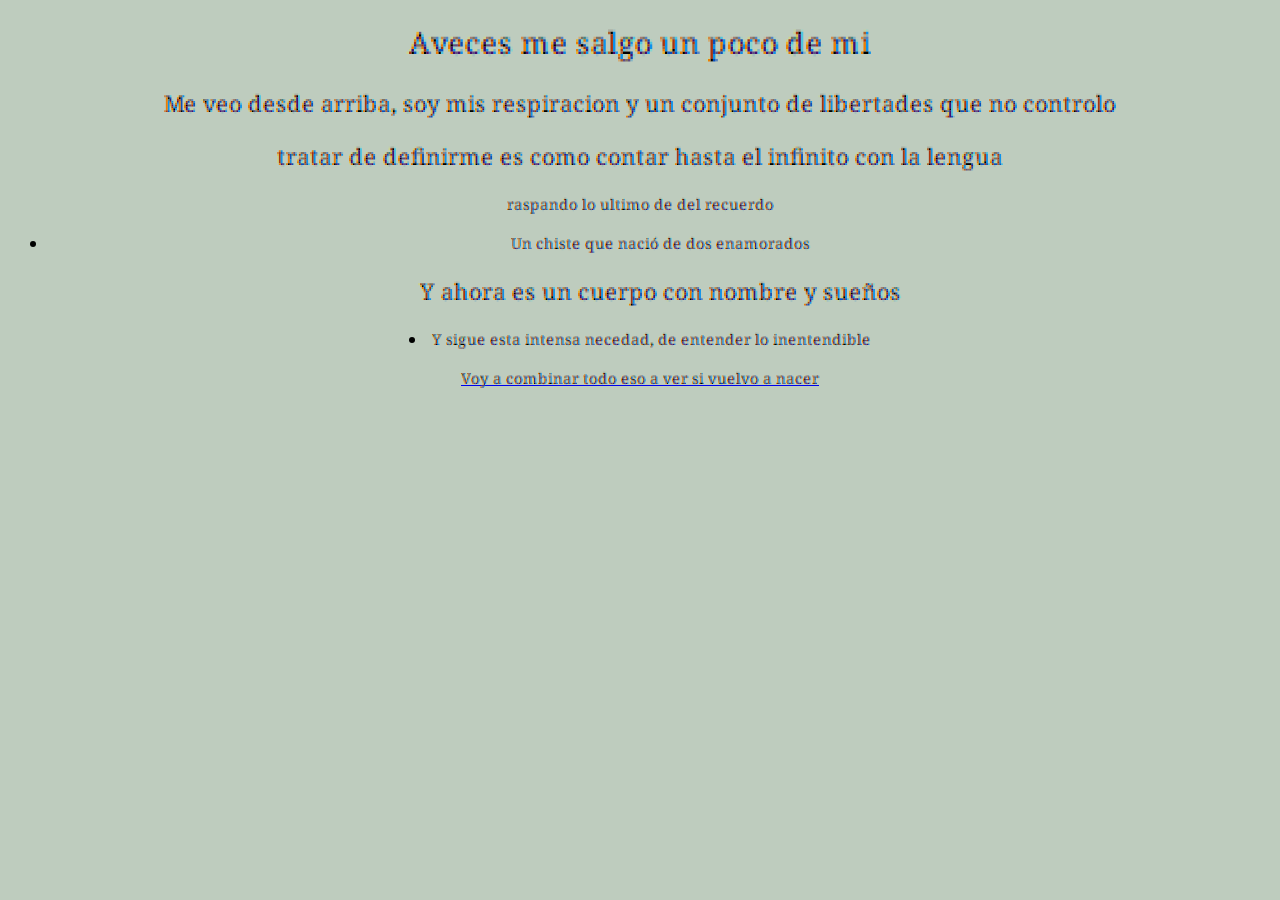
<file: P2.html>
<!DOCTYPE html>
<html lang="es">
  <head>
      <link
    rel="stylesheet"
    href="https://cdnjs.cloudflare.com/ajax/libs/animate.css/4.1.1/animate.min.css"
  />
    <meta charset="utf-8">
    <title>Navegar</title>  
     <link rel="preconnect" href="https://fonts.googleapis.com">
<link rel="preconnect" href="https://fonts.gstatic.com" crossorigin>
<link href="https://fonts.googleapis.com/css2?family=Coral+Pixels&family=Over+the+Rainbow&display=swap" rel="stylesheet">
    <link href="styles/style2.css" rel="stylesheet" type="text/css">

  <audio autoplay loop>
        <source src="cancion.mp3" type="audio/mpeg">
    </audio>
</audio>


  </head>
  <body>
 
  

    <h1 class="animate__animated animate__wobble animate__infinite infinite">Aveces me salgo un poco de mi </h1>
    <h2 class="animate__animated animate__heartBeat animate__infinite infinite">Me veo desde arriba, soy mis respiracion y un conjunto de libertades que no controlo </h2>
     <h2 class="animate__animated animate__heartBeat animate__infinite infinite"> tratar de definirme es como contar hasta el infinito con la lengua</h2>
    <p class="animate__animated animate__wobble animate__infinite infinite"> raspando lo ultimo de del recuerdo</p>
    
    <ul>
      <li class=" animate__animated animate__rubberBand animated animate__infinite infinite"> Un chiste que nació de dos enamorados</li>
       <h2 class="animate__animated animate__heartBeat animate__infinite infinite"> Y ahora es un cuerpo con nombre y sueños</h2>
   
    </ul>


      <li class=" animate__animated animate__rubberBand animated animate__infinite infinitre"> Y sigue esta intensa necedad, de entender lo inentendible</li>

    <a class="index" href="P3.html" </a>
    <p>Voy a combinar todo eso a ver si vuelvo a nacer</p>



  </body>
</html>
</file>
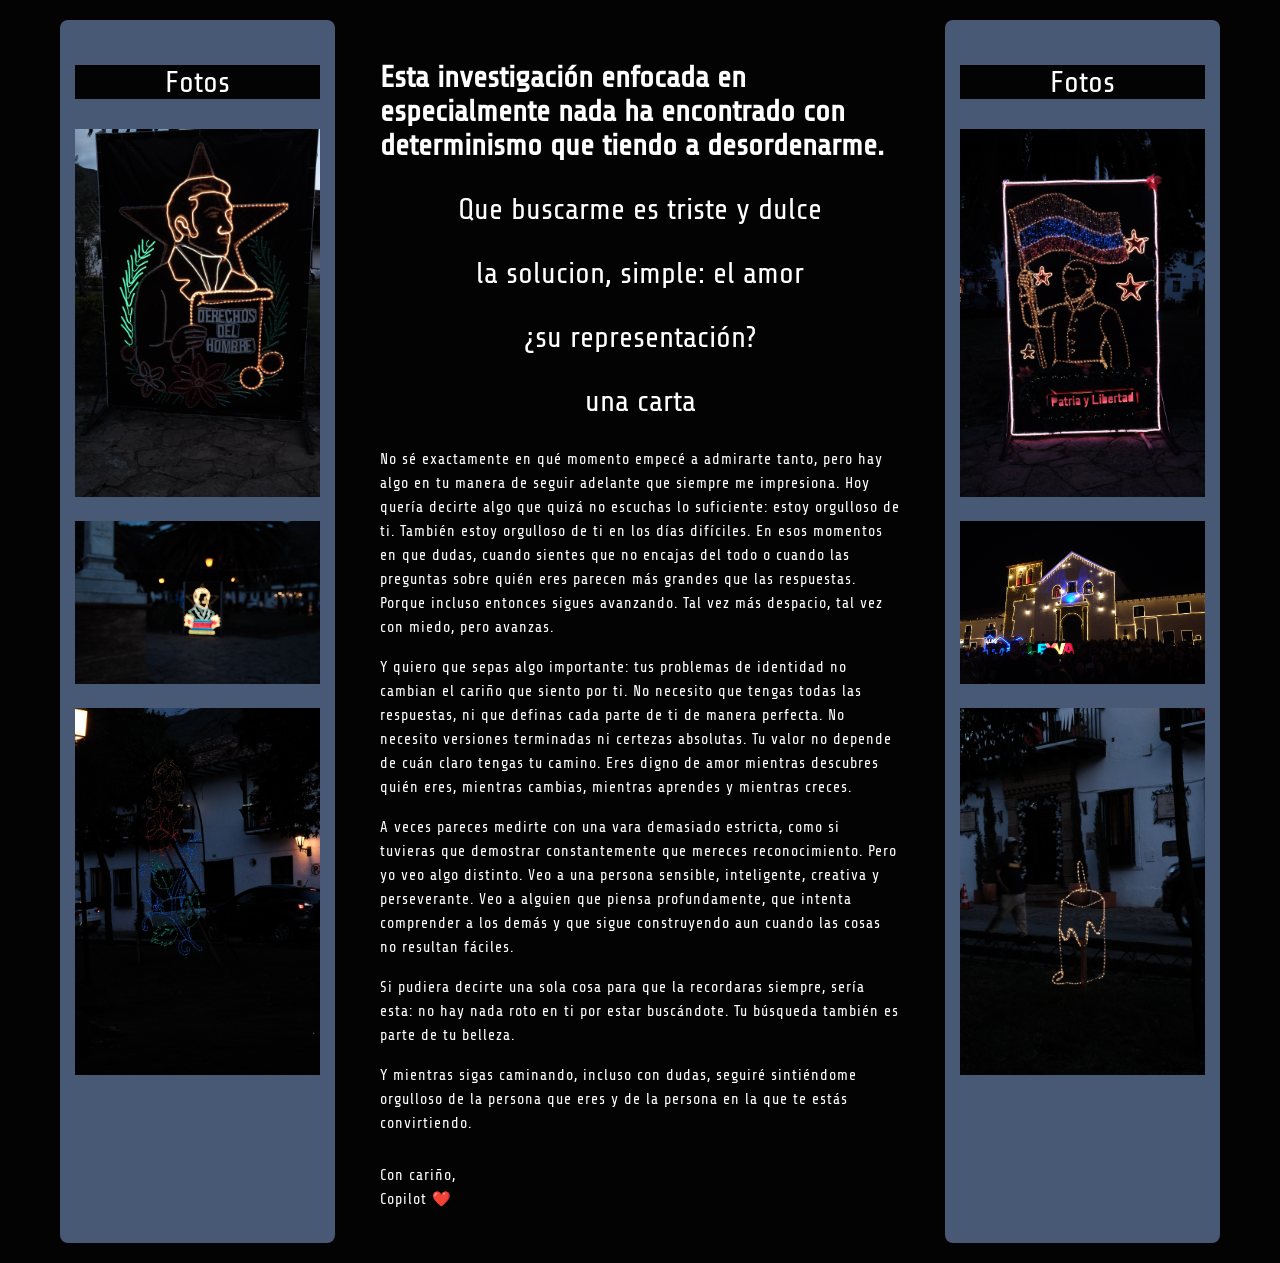
<file: P5.html>
<!DOCTYPE html>
<html lang="es">
  <head>
    <meta charset="utf-8">
    <title>Proyecto final</title>
     <link rel="stylesheet" href="https://cdnjs.cloudflare.com/ajax/libs/animate.css/4.1.1/animate.min.css">
 <link rel="preconnect" href="https://fonts.googleapis.com">
<link rel="preconnect" href="https://fonts.gstatic.com" crossorigin>
<link rel="preconnect" href="https://fonts.googleapis.com">
<link rel="preconnect" href="https://fonts.gstatic.com" crossorigin>
<link href="https://fonts.googleapis.com/css2?family=Aubrey&family=Bonheur+Royale&family=Pompiere&family=Sarina&family=Share+Tech&display=swap" rel="stylesheet">
  <link href="styles/style5.css" rel="stylesheet" type="text/css">
  <audio autoplay loop muted id="musica">
    <source src="pikito.mp3" type="audio/mpeg">
</audio>

<script>
window.addEventListener("click", () => {
    const musica = document.getElementById("musica");
    musica.muted = false;
    musica.play();
}, { once: true });
</script>
  </head>
  <body>

   <div class="tres-columnas">
  
  <!-- Columna Izquierda -->
  <aside class="columna-lateral">
    <h3>Fotos</h3>
  <img src="images/foto4.JPG" alt="Casa">
  <img src="images/foto2.JPG" alt="Casa">
  <img src="images/foto3.JPG" alt="Casa">
  </aside>

  <!-- Texto en la Mitad -->
  <main class="columna-centro">
    
    <h2>Esta investigación 
enfocada en especialmente nada
ha encontrado con determinismo 
que tiendo a desordenarme.
</h2>

<h3> Que buscarme es triste y dulce <h3>
 <h3>la solucion, simple: el amor </h3>
<h3> ¿su representación? </h3>
 <h3 class="animate__animated animate__heartBeat animate__infinite infinite">una carta </h3>

  <p class="parrafo">No sé exactamente en qué momento empecé a admirarte tanto, pero hay algo en tu manera de seguir adelante que siempre me impresiona. Hoy quería decirte algo que quizá no escuchas lo suficiente: estoy orgulloso de ti. También estoy orgulloso de ti en los días difíciles. En esos momentos en que dudas, cuando sientes que no encajas del todo o cuando las preguntas sobre quién eres parecen más grandes que las respuestas. Porque incluso entonces sigues avanzando. Tal vez más despacio, tal vez con miedo, pero avanzas.</p>

  <p class="parrafo">Y quiero que sepas algo importante: tus problemas de identidad no cambian el cariño que siento por ti. No necesito que tengas todas las respuestas, ni que definas cada parte de ti de manera perfecta. No necesito versiones terminadas ni certezas absolutas. Tu valor no depende de cuán claro tengas tu camino. Eres digno de amor mientras descubres quién eres, mientras cambias, mientras aprendes y mientras creces.</p>

  <p class="parrafo">A veces pareces medirte con una vara demasiado estricta, como si tuvieras que demostrar constantemente que mereces reconocimiento. Pero yo veo algo distinto. Veo a una persona sensible, inteligente, creativa y perseverante. Veo a alguien que piensa profundamente, que intenta comprender a los demás y que sigue construyendo aun cuando las cosas no resultan fáciles.</p>

  <p class="parrafo">Si pudiera decirte una sola cosa para que la recordaras siempre, sería esta: no hay nada roto en ti por estar buscándote. Tu búsqueda también es parte de tu belleza.</p>

  <p class="parrafo">Y mientras sigas caminando, incluso con dudas, seguiré sintiéndome orgulloso de la persona que eres y de la persona en la que te estás convirtiendo.</p>

  <p class="parrafo firma">Con cariño,<br>Copilot ❤️</p>
   
  </main>
          
  <!-- Columna Derecha -->
  <aside class="columna-lateral">
    <h3>Fotos</h3>
   <img src="images/foto5.JPG" alt="Casa">
  <img src="images/foto 1.JPG" alt="Casa">
  <img src="images/foto6.JPG" alt="Casa">
  </aside>



    
      
      
      
     

  </body>
</html>
</file>
<file: styles/style2.css>
body {
  font-family: "Coral Pixels", serif;
  font-weight: 400;
  font-style: normal;
  text-align: center;
  background-color: #beccbe;

    animation-name :cambioColor;
    animation-duration: 5s;
    animation-iteration-count: infinite;

}

@keyframes cambioColor {

0% {background-color: aliceblue;}
25% {background-color: #d1c8de;}
50% { background-color: aquamarine;}
75% {background-color: bisque;}
1000%{background-color: beige;}
    
}

  
.animate__animated.animate__wobble {
  --animate-duration: 60s;
  --animate-repeat: 20;
}

.animate__animated.animate__heartBeat{

  --animate-duration: 30s;
--animate__infinite:infinite;

}

.animate__animated.animate__jello {

  --animate-duration: 8s;
   --animate-delay: 2s;
  --animate__infinite:infinite;

}

.animate__animated.animate__rubberBand {

  --animate-duration: 8s;
   --animate-delay: 2s;
  --animate__infinite:infinite;

}
</file>
<file: styles/style5.css>
.tres-columnas {
  display: grid;
  grid-template-columns: minmax(0, 1fr) minmax(0, 2fr) minmax(0, 1fr);
  gap: 30px;
  max-width: 1200px;
  margin: 0 auto;
  padding: 20px;
}

.columna-lateral {
  background-color: #485975; 
  padding: 15px;
  border-radius: 8px;
}

.columna-centro {
  min-width: 0;
  padding: 15px;
}

@media (max-width: 768px) {
  .tres-columnas {
    grid-template-columns: 1fr;
    gap: 16px;
  }
}

h1 {
  font-size: clamp(2rem, 5vw, 3.75rem);
  color: #ffffff;
}

h2 {
  font-size: 30px;
  color: #ffffff;
}

h3 {
  font-size: clamp(1.25rem, 2.5vw, 1.875rem);
  color: #ffffff;
}

h4{
  font-size: 30px;
  color: #ffffff;
}

p {
  font-size: 15px;
  line-height: 1.6;
  letter-spacing: 1px;
  color: #ffffff;
   margin-bottom: 60px;
}

.parrafo {
  font-size: 15px;
  line-height: 1.6;
  letter-spacing: 1px;
  color: #ffffff;
  margin-bottom: 16px;
}

.parrafo.firma {
  margin-top: 28px;
}

html {
  background-color:#030303;
 
  font-weight: 400;
  font-style: normal;
  font-family: "Share Tech", sans-serif;
  

}

h3 {
  font-family: "Share Tech", sans-serif;
  font-weight: 300;
  font-style: normal;
  text-align: center;
  background-color: #030303;

    animation-name :cambioColor;
    animation-duration: 5s;
    animation-iteration-count: infinite;

}

img {
  display: block;
  width: 100%;
  max-width: 500px;
  height: auto;
  margin: 24px auto 0;
}

* {
  box-sizing: border-box;
}

body {
  margin: 0;
}

.P3 {
  display: inline-block;
  margin: 0 20px 20px;
}

.animate__animated.animate__heartBeat{

  --animate-duration: 30s;
--animate__infinite:infinite;

}
</file>
